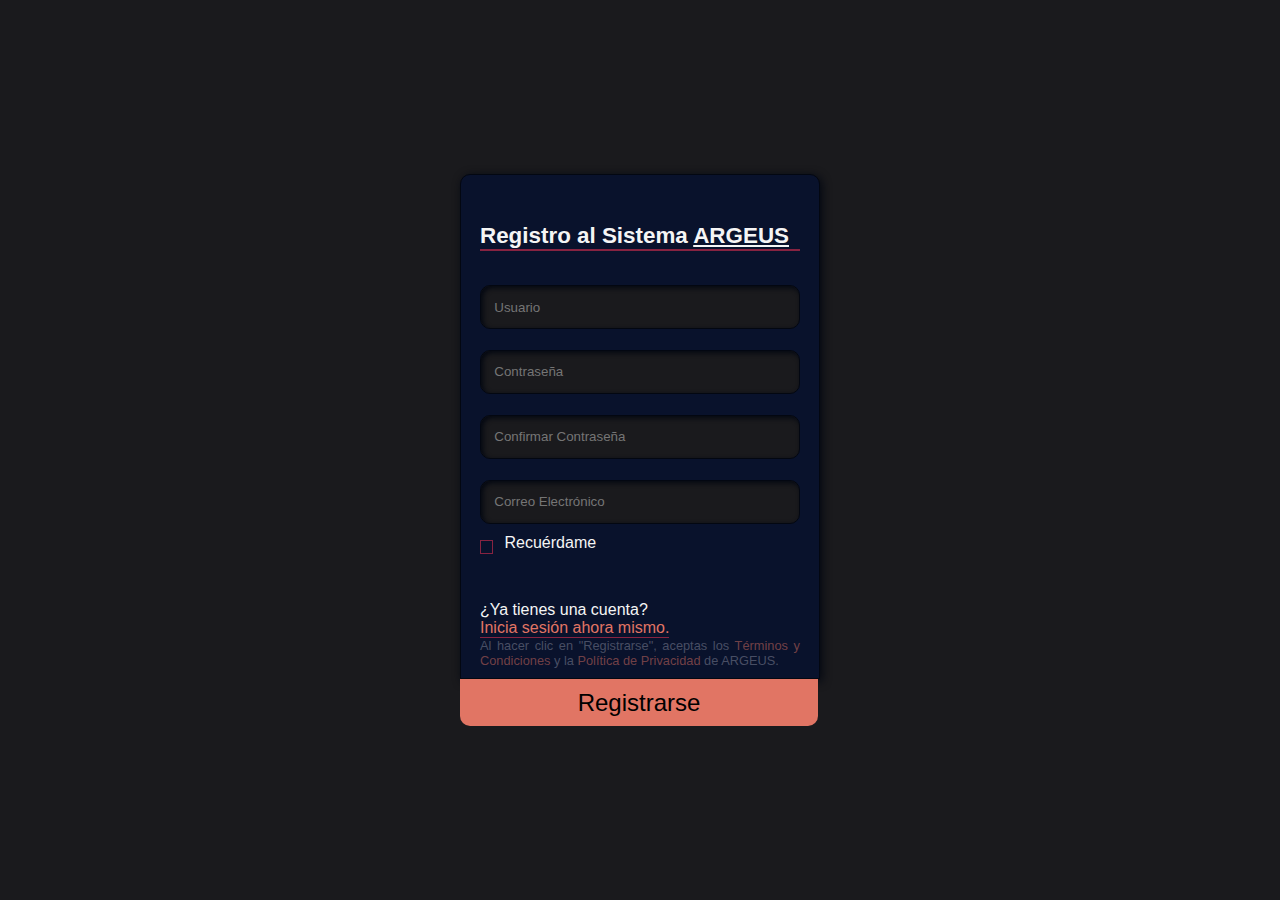
<file: html/login.html>
<!DOCTYPE html>
<html lang="en">
<head>
    <meta charset="UTF-8">
    <meta name="viewport" content="width=device-width, initial-scale=1.0">
    <link rel="stylesheet" href="../css/login.css">
    <title>LogIn</title>
</head>
<body>
    <div id="login-card-container">
        <div class="login-card"> <!-- This is the login form -->
            <header class="container">
                <h1>Acceso al Sistema <u> ARGEUS </u></h1>
                <hr>
            </header>
            <section class="body container">
                <form action="/login" method="POST">
                    <input type="text" name="username" placeholder="Usuario" required>
                    <input type="password" name="password" placeholder="Contraseña" required>
                    <p id="forgot-password"><a href="">¿Olvidaste tu contraseña?</a></p>
                    <div class="checkbox">
                        <input type="checkbox" name="remember-me" id="remember-me">
                        <label for="remember-me">Recuérdame</label>
                    </div>
                </form>
            </section>
            <footer>
                <p class="container" class="new-account" id="new-account">¿No tienes una cuenta? <button id="btn_new-account" class="new-account"> Registrate ahora mismo. </button></p>
                <p class="terms-and-conditions container">
                    Al hacer clic en "Ingresar", aceptas los <a href="">Términos y Condiciones</a> y la <a href="">Política de Privacidad</a> de ARGEUS.
                </p>
            </footer>
        </div>
        <button type="submit" class="submit-button">Ingresar</button>
    </div>

    <div id="register-card-container"> <!-- This is the register form, initially hidden -->
        <div class="login-card">
            <header class="container">
                <h1>Registro al Sistema <u> ARGEUS </u></h1>
                <hr>
            </header>
            <section class="body container">
                <form action="/login" method="POST">
                    <input type="text" name="username" placeholder="Usuario" required>
                    <input type="password" name="password" placeholder="Contraseña" required>
                    <input type="password" name="confirm-password" placeholder="Confirmar Contraseña" required>
                    <input type="email" name="email" placeholder="Correo Electrónico" required>
                    <div class="checkbox">
                        <input type="checkbox" name="remember-me" id="remember-me">
                        <label for="remember-me">Recuérdame</label>
                    </div>
                </form>
            </section>
            <p class="container" id="new-account">¿Ya tienes una cuenta? <button id="btn_old-account" class="new-account"> Inicia sesión ahora mismo. </button></p>
            <p class="terms-and-conditions container">
                Al hacer clic en "Registrarse", aceptas los <a href="">Términos y Condiciones</a> y la <a href="">Política de Privacidad</a> de ARGEUS.
            </p>
        </div>
        <button type="button" class="submit-button">Registrarse</button>
    </div>


    <script src="../js/loginRegister.js"></script>
</body>
</html>
</file>
<file: css/login.css>
.lista-de-colores {
    background-color: #030711;
    background-color: #1A1A1D;
    background-color: #09122C;
    background-color: #872341;
    background-color: #BE3144;
    background-color: #E17564;
}
* {
    padding: 0;
    margin: 0;
}
body {
    background-color: #1A1A1D;
    color: whitesmoke;
    font-family: 'Lucida Sans', 'Lucida Sans Regular', 'Lucida Grande', 'Lucida Sans Unicode', Geneva, Verdana, sans-serif;
    display: flex;
    justify-content: center;
    align-items: center;
    flex-direction: column;
    height: 100vh;
}
.container {
    max-width: 25vw;
    margin: auto;
}
.header {
    margin-bottom: 1em;
}
h1 {
    width: fit-content;
    font-size: 1.4em;
}
hr {
    border: rgba(0, 0, 0, 0);
    border-bottom: 2px solid #872341;
    margin-bottom: 1.5em;
}
label {
    cursor: pointer;
}
a:link, a:visited {
    color: #E17564;
    text-decoration: none;

}

.login-card {
    background-color: #09122C;
    border: 1px solid #030711;
    width: 28vw;
    border-radius: 10px;
    border-bottom-left-radius: 0;
    border-bottom-right-radius: 0;
    padding-top: 3em;
    box-shadow: 2px 2px 10px #030711;
    overflow: hidden;
    transition: max-height 1s ease;
    max-height: 100%;
}

/* .login-card:hover {
    max-height: 0;
} */

form {
    display: flex;
    flex-direction: column;
}
input[name="username"], input[name="password"], input[name="confirm-password"], input[name="email"] {
    padding: 1em;
    margin: 0.8em 0;
    border: 1px solid #030711;
    background-color: #1A1A1D;
    color: whitesmoke;
    border-radius: 10px;
    box-shadow: inset 2px 2px 5px #030711;
}
#forgot-password {
    transform: translateY(-0.8em);
    font-size: 0.6em;
    margin-bottom: 0.5em;
}
.checkbox {
    display: flex;
    flex-direction: row;
    gap: 0.7em;
}
.checkbox input[type="checkbox"] {
    /* desactiva y reestiliza el Checkbox */
    background-color: #09122C;
    border: 1px solid #872341;
    width: 1em;
    height: 1em;
    appearance: none;
    display: flex;
    justify-content: center;
    align-items: center;
    margin-bottom: 4em;
    transform: translateY(0.45em);
}
.checkbox input[type="checkbox"]:checked::before {
    content: '✔';
    color: #E17564;
    font-size: 0.8em;
    transform: translateY(-0.1em);
}
.new-account {
    background-color: transparent;
    border: none;
    color: whitesmoke;
    font-size: 1em;
    cursor: pointer;
    border-bottom: 1px solid #872341;
    color: #E17564;
    transition: all 0.1s;
}

.new-account:hover {
    filter: brightness(170%);
}

.terms-and-conditions {
    font-size: 0.8em;
    margin-bottom: 0.8em;
    color: #484e64;
    text-align: justify;
}
.terms-and-conditions a {
    color: #e175647e;
    transition: color 0.2s;
}
.terms-and-conditions a:hover {
    color: #e17564;
}
.submit-button {
    margin: 0;
    width: calc(28vw);
    padding: 0.4em 0;
    background-color: #E17564;
    font-size: 1.5em;
    border: none;
    border-bottom-left-radius: 10px;
    border-bottom-right-radius: 10px;
    cursor: pointer;
    transition: background-color 0.2s, color 0.2s;
}
.submit-button:hover {
    background-color: #BE3144;
    color: whitesmoke;
}

#login-card-container {
    display: none;
}




/* Media queries */

@media screen and (max-width: 1024px) { /* laptop */
    .container {
        max-width: 45vw;
    }
    .login-card {
        width: 60vw;
    }
    .submit-button {
        width: 60vw;
    }
}

@media screen and (max-width: 768px) { /* tablet */
    .container {
        max-width: 80vw;
    }
    .login-card {
        width: 90vw;
    }
    .submit-button {
        width: 90vw;
    }
    #new-account {
        margin-top: 0em;
        margin-bottom: 1em;
    }
    h1 { margin-top: -0.5em; }
}
@media screen and (max-width: 425px) { /* phone */
    .container {
        max-width: 80vw;
    }
    .login-card {
        max-width: 100vw;
        border-radius: 0;
        border: none;
        box-shadow: none;
    }
    input[name="username"], input[name="password"], input[name="confirm-password"], input[name="email"] {
        padding: 1em 2em;
    }
    .submit-button {
        width: 80vw;
        padding: 0.2em 0;
        border-radius: 2em;
        display: flex;
        margin: auto;
        justify-content: center;
    }
    body {
        background-color: #09122C;
    }
    input[type="text"], input[type="password"], input[type="confirm-password"], input[type="email"] {        border-radius: 2em;
    }
    #new-account {
        margin-top: 0em;
        margin-bottom: 1em;
    }

    h1 { margin-top: -1em; }
    .checkbox{ transform: translateX(0.8em); }
    #forgot-password { transform: translateX(1.2em); }
    
}
@media screen and (max-width: 375px) {
    .header {
        margin-bottom: -20em;
    }
    #new-account {
        margin-top: -3em;
        margin-bottom: 1em;
    }
    .container {
        max-width: 80vw;
    }
    .login-card header {
        margin-bottom: 3em;
    }
    .login-card section {
        margin-bottom: 3em;
    }
    #forgot-password {
        font-size: calc(100% + 0.03em);
    }
    div .checkbox {
        transform: translateX(1em);
    }
    .checkbox, .checkbox label {
        font-size: calc(100% + 0.07em);
        transform: translateY(0.04em);
    }
    h1 { margin-top: -2em; }
}
</file>
